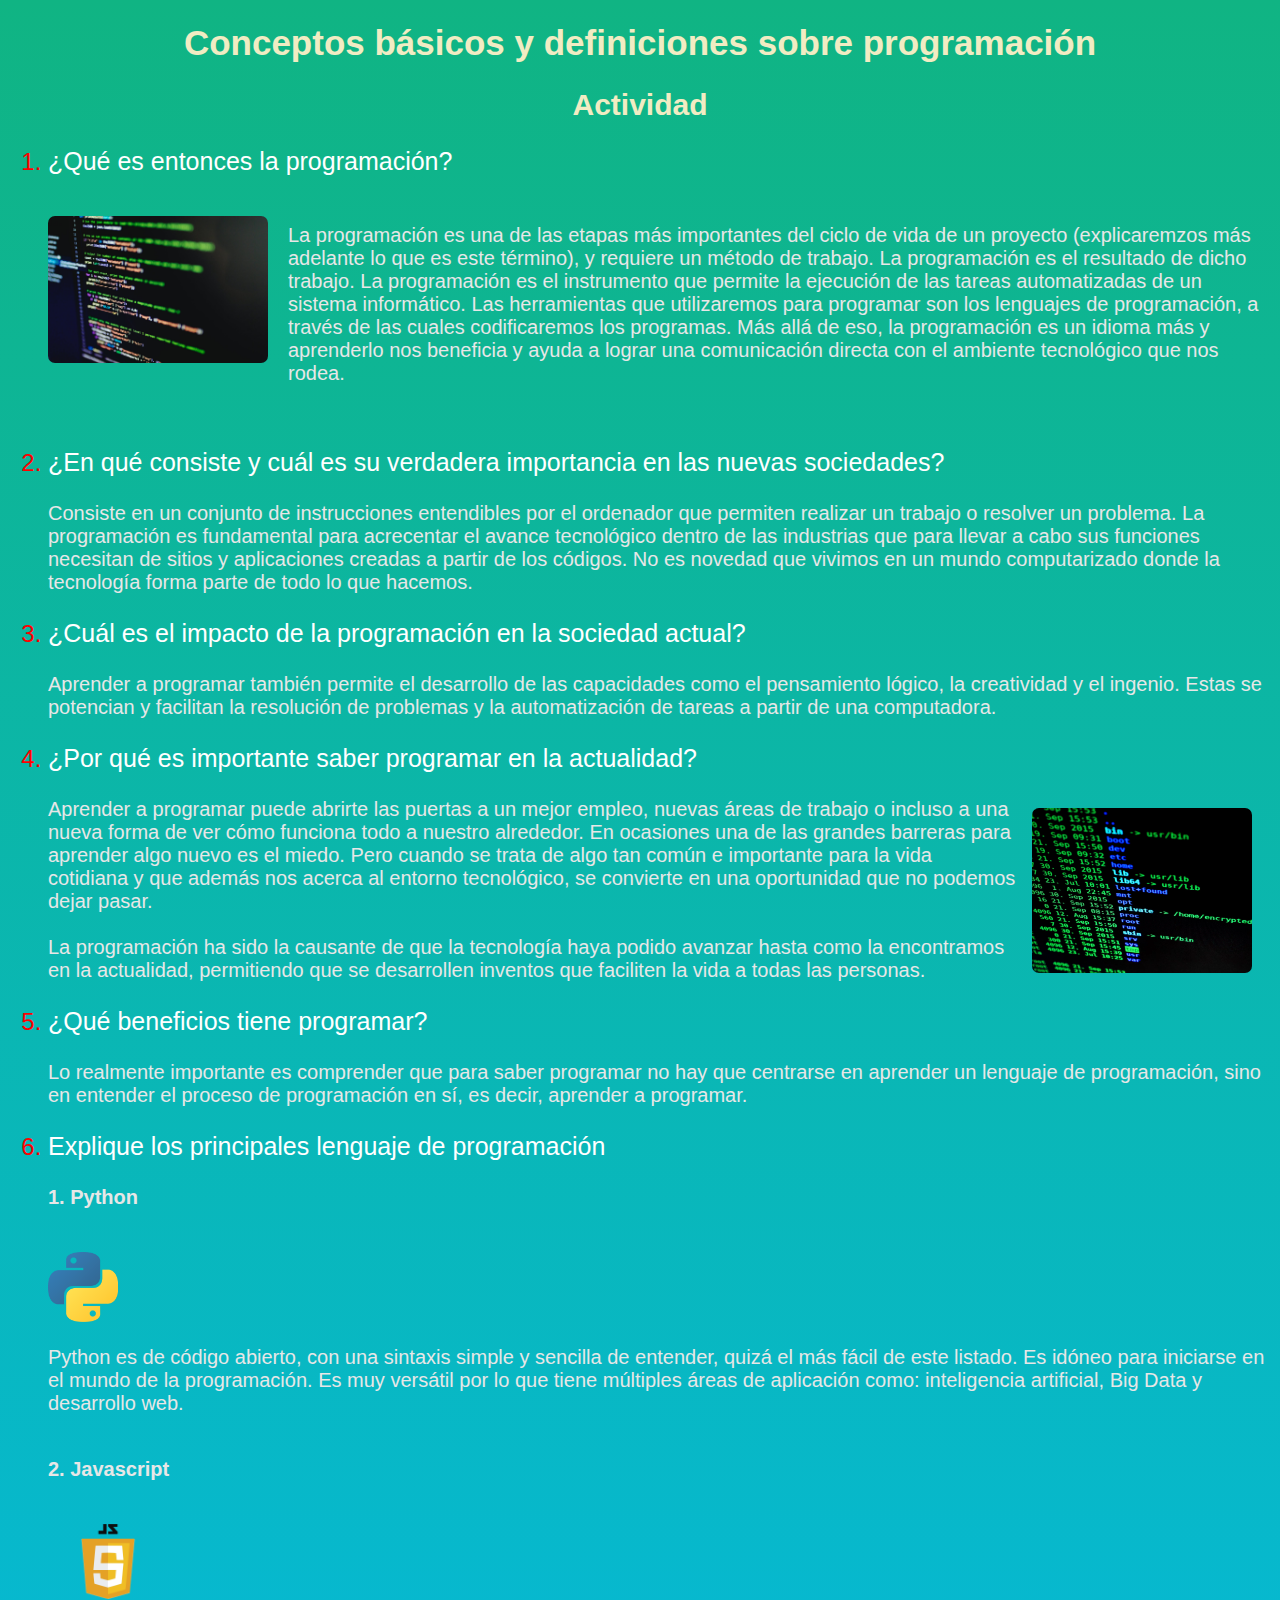
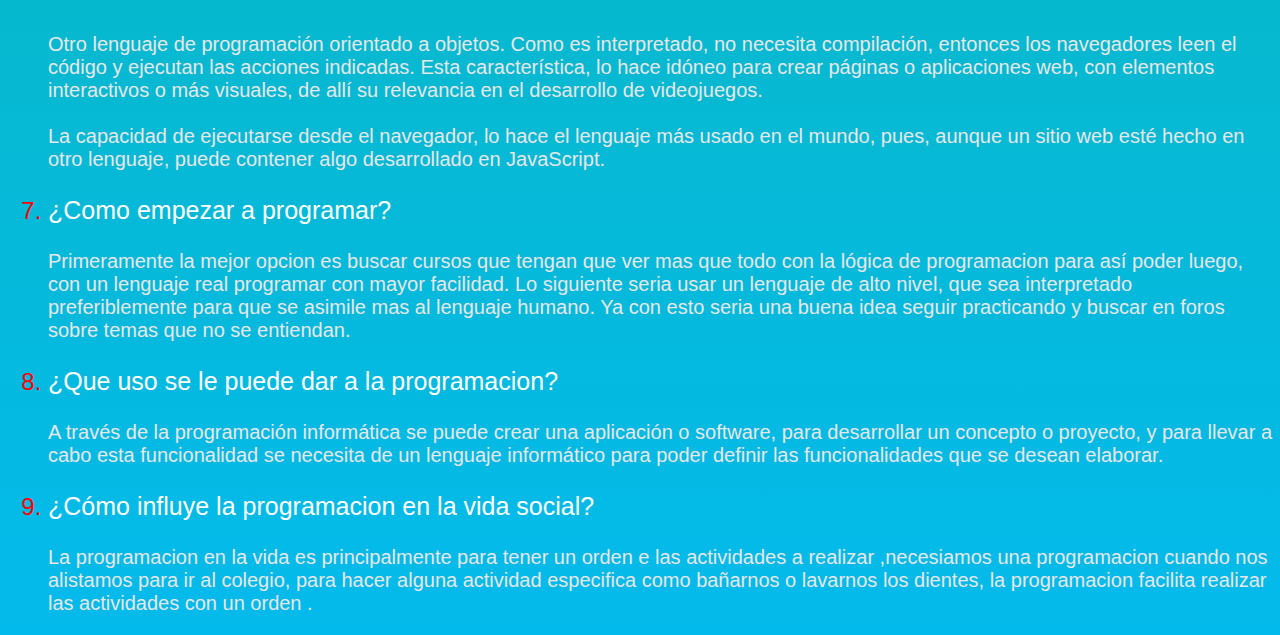
<file: index.html>
<!DOCTYPE html>
<html lang="en">
<head>
    <meta charset="UTF-8">
    <title>Conceptos Programación</title>
    <link rel="stylesheet" href="Guia_1/style.css">
</head>
<body>
    <h1>Conceptos básicos y definiciones sobre programación</h1>
    <h2>Actividad</h2>
    <article>
        <ol>
            <li><p>¿Qué es entonces la programación?</p></li>

            <img class="punto1" src="Guia_1/foto_punto_1.jpeg" width="220px">

            <p><br>La programación es una de las etapas más importantes del ciclo de vida de un proyecto (explicaremzos más adelante lo que es este término), y requiere un método de trabajo. La programación es el resultado de dicho trabajo. La programación es el instrumento que permite la ejecución de las tareas automatizadas de un sistema informático. Las herramientas que utilizaremos para programar son los lenguajes de programación, a través de las cuales codificaremos los programas. Más allá de eso, la programación es un idioma más y aprenderlo nos beneficia y ayuda a lograr una comunicación directa con el ambiente tecnológico que nos rodea.</p><br>

            <li><p>¿En qué consiste y cuál es su verdadera importancia en las nuevas sociedades?</p></li>

            <p>Consiste en un conjunto de instrucciones entendibles por el ordenador que permiten realizar un trabajo o resolver un problema. La programación es fundamental para acrecentar el avance tecnológico dentro de las industrias que para llevar a cabo sus funciones necesitan de sitios y aplicaciones creadas a partir de los códigos. No es novedad que vivimos en un mundo computarizado donde la tecnología forma parte de todo lo que hacemos.</p>

            <li><p>¿Cuál es el impacto de la programación en la sociedad actual?</p></li>

            <p>Aprender a programar también permite el desarrollo de las capacidades como el pensamiento lógico, la creatividad y el ingenio. Estas se potencian y facilitan la resolución de problemas y la automatización de tareas a partir de una computadora.</p>

            <li><p>¿Por qué es importante saber programar en la actualidad?</p></li>

            <img class="punto4" src="Guia_1/punto_4.webp" width="220px">

            <p>Aprender a programar puede abrirte las puertas a un mejor empleo, nuevas áreas de trabajo o incluso a una nueva forma de ver cómo funciona todo a nuestro alrededor.

            En ocasiones una de las grandes barreras para aprender algo nuevo es el miedo. Pero cuando se trata de algo tan común e importante para la vida cotidiana y que además nos acerca al entorno tecnológico, se convierte en una oportunidad que no podemos dejar pasar.<br><br>
            La programación ha sido la causante de que la tecnología haya podido avanzar hasta como la encontramos en la actualidad, permitiendo que se desarrollen inventos que faciliten la vida a todas las personas.
            </p>

            <li><p>¿Qué beneficios tiene programar?</p></li>

            <p>Lo realmente importante es comprender que para saber programar no hay que centrarse en aprender un lenguaje de programación, sino en entender el proceso de programación en sí, es decir, aprender a programar.</p>

            <li><p>Explique los principales lenguaje de programación</p></li>

            <p><strong>1.   Python</strong><br><br></p>
            
            <img class="punto_6" src="Guia_1/Logo_python.PNG" width="70px">

            <p>Python es de código abierto, con una sintaxis simple y sencilla de entender, quizá el más fácil de este listado. Es idóneo para iniciarse en el mundo de la programación. Es muy versátil por lo que tiene múltiples áreas de aplicación como: inteligencia artificial, Big Data y desarrollo web. <br><br></p>

            <p><strong>2.   Javascript</strong><br><br></p>

            <img class="punto_6_2" src="Guia_1/Logo_javascript.png" width="120px">
            
            <p>Otro lenguaje de programación orientado a objetos. Como es interpretado, no necesita compilación, entonces los navegadores leen el código y ejecutan las acciones indicadas. Esta característica, lo hace idóneo para crear páginas o aplicaciones web, con elementos interactivos o más visuales, de allí su relevancia en el desarrollo de videojuegos. <br><br>

            La capacidad de ejecutarse desde el navegador, lo hace el lenguaje más usado en el mundo, pues, aunque un sitio web esté hecho en otro lenguaje, puede contener algo desarrollado en JavaScript.
            </p>

            <li><p>¿Como empezar a programar?</p></li>

            <p>Primeramente la mejor opcion es buscar cursos que tengan que ver mas que todo con la lógica de programacion para así poder luego, con un lenguaje real programar con mayor facilidad. Lo siguiente seria usar un lenguaje de alto nivel, que sea interpretado preferiblemente para que se asimile mas al lenguaje humano. Ya con esto seria una buena idea seguir practicando y buscar en foros sobre temas que no se entiendan.</p>

            <li><p>¿Que uso se le puede dar a la programacion?</p></li>

            <p>A través de la programación informática se puede crear una aplicación o software, para desarrollar un concepto o proyecto, y para llevar a cabo esta funcionalidad se necesita de un lenguaje informático para poder definir las funcionalidades que se desean elaborar.</p>

            <li><p>¿Cómo influye la programacion en la vida social?</p></li>

            <p>La programacion en la vida es principalmente para tener un orden e las actividades a realizar ,necesiamos una programacion cuando nos alistamos para ir al colegio, para hacer alguna actividad especifica como bañarnos o lavarnos los dientes, la programacion facilita realizar las actividades con un orden .</p>
        </ol>
    </article>
</body>
</html>
</file>
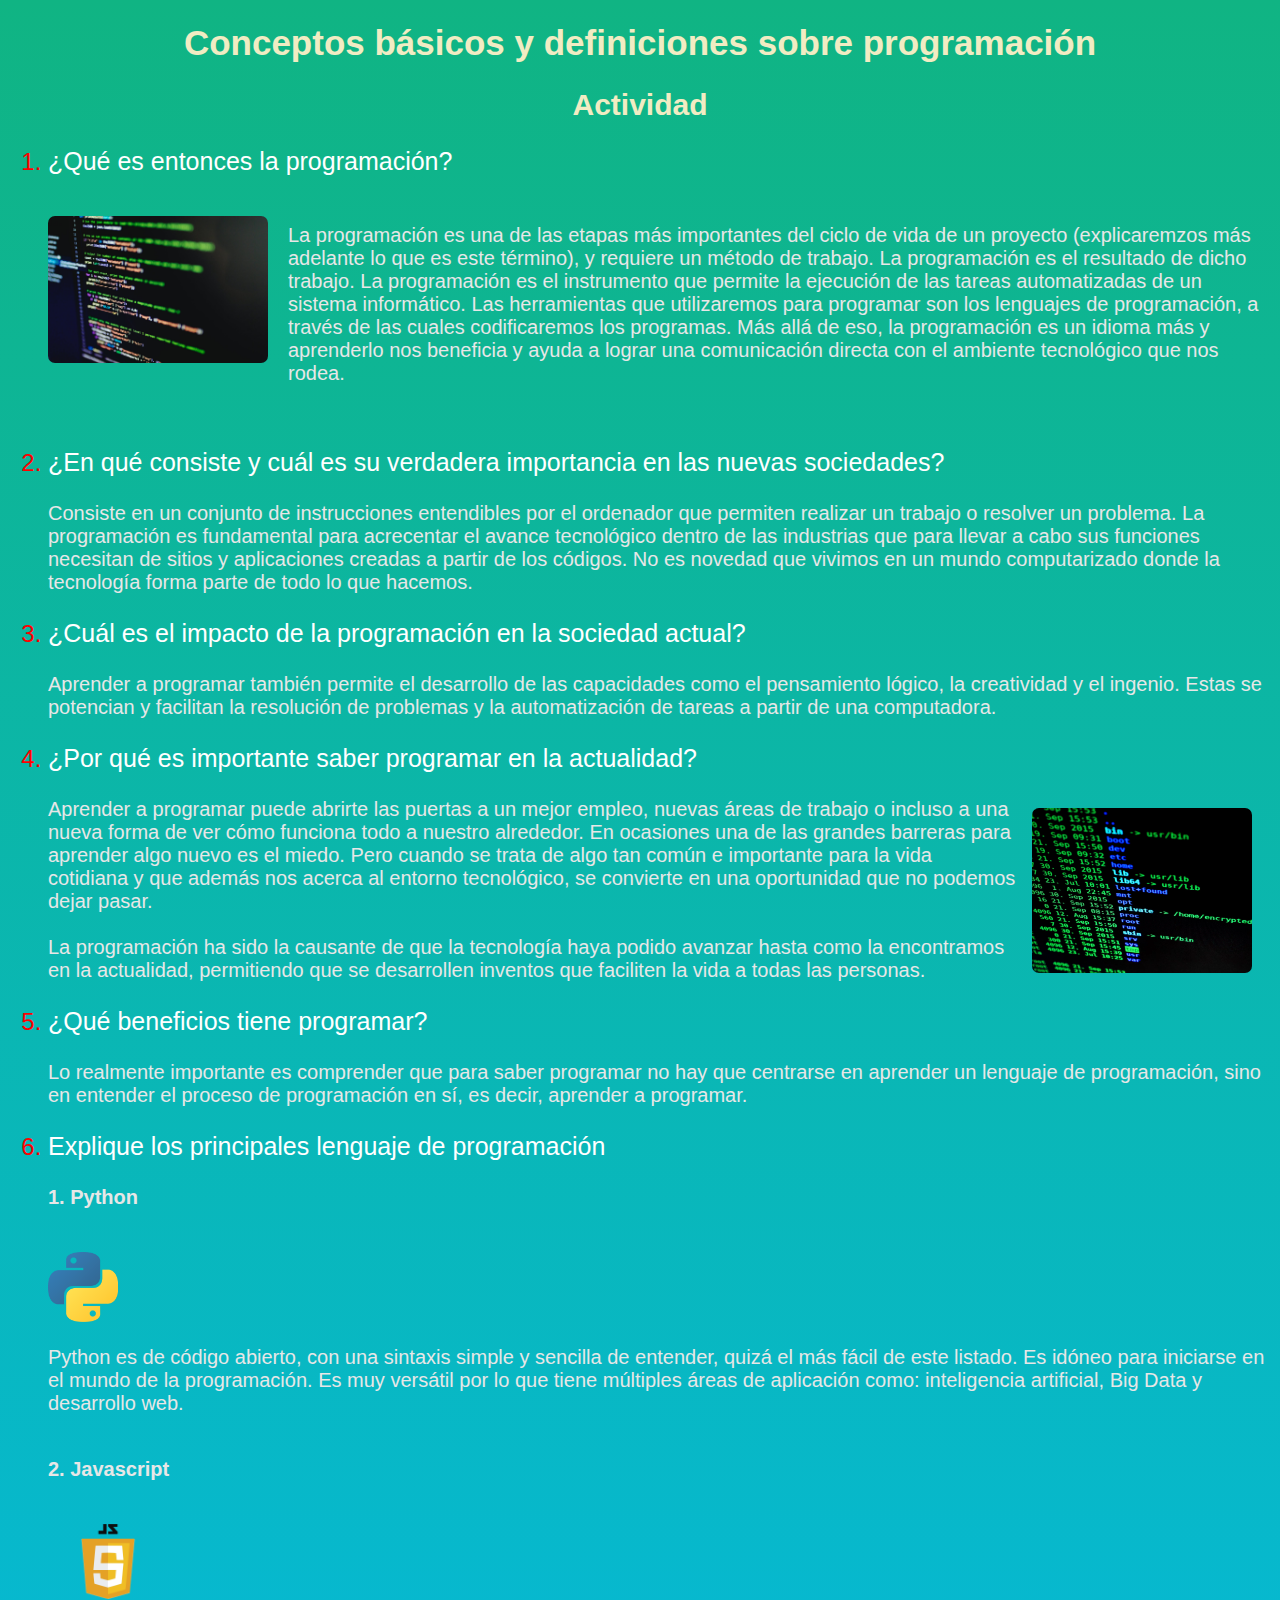
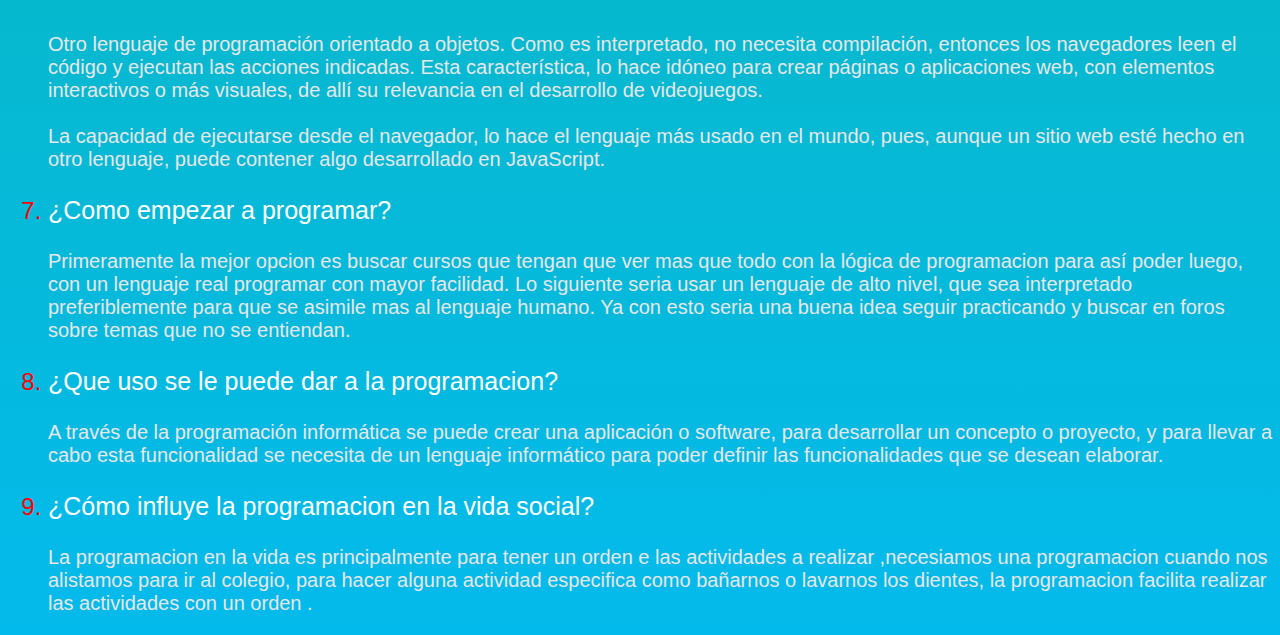
<file: Guia_1/index.html>
<!DOCTYPE html>
<html lang="en">
<head>
    <meta charset="UTF-8">
    <title>Conceptos Programación</title>
    <link rel="stylesheet" href="style.css">
</head>
<body>
    <h1>Conceptos básicos y definiciones sobre programación</h1>
    <h2>Actividad</h2>
    <article>
        <ol>
            <li><p>¿Qué es entonces la programación?</p></li>

            <img class="punto1" src="foto_punto_1.jpeg" width="220px">

            <p><br>La programación es una de las etapas más importantes del ciclo de vida de un proyecto (explicaremzos más adelante lo que es este término), y requiere un método de trabajo. La programación es el resultado de dicho trabajo. La programación es el instrumento que permite la ejecución de las tareas automatizadas de un sistema informático. Las herramientas que utilizaremos para programar son los lenguajes de programación, a través de las cuales codificaremos los programas. Más allá de eso, la programación es un idioma más y aprenderlo nos beneficia y ayuda a lograr una comunicación directa con el ambiente tecnológico que nos rodea.</p><br>

            <li><p>¿En qué consiste y cuál es su verdadera importancia en las nuevas sociedades?</p></li>

            <p>Consiste en un conjunto de instrucciones entendibles por el ordenador que permiten realizar un trabajo o resolver un problema. La programación es fundamental para acrecentar el avance tecnológico dentro de las industrias que para llevar a cabo sus funciones necesitan de sitios y aplicaciones creadas a partir de los códigos. No es novedad que vivimos en un mundo computarizado donde la tecnología forma parte de todo lo que hacemos.</p>

            <li><p>¿Cuál es el impacto de la programación en la sociedad actual?</p></li>

            <p>Aprender a programar también permite el desarrollo de las capacidades como el pensamiento lógico, la creatividad y el ingenio. Estas se potencian y facilitan la resolución de problemas y la automatización de tareas a partir de una computadora.</p>

            <li><p>¿Por qué es importante saber programar en la actualidad?</p></li>

            <img class="punto4" src="punto_4.webp" width="220px">

            <p>Aprender a programar puede abrirte las puertas a un mejor empleo, nuevas áreas de trabajo o incluso a una nueva forma de ver cómo funciona todo a nuestro alrededor.

            En ocasiones una de las grandes barreras para aprender algo nuevo es el miedo. Pero cuando se trata de algo tan común e importante para la vida cotidiana y que además nos acerca al entorno tecnológico, se convierte en una oportunidad que no podemos dejar pasar.<br><br>
            La programación ha sido la causante de que la tecnología haya podido avanzar hasta como la encontramos en la actualidad, permitiendo que se desarrollen inventos que faciliten la vida a todas las personas.
            </p>

            <li><p>¿Qué beneficios tiene programar?</p></li>

            <p>Lo realmente importante es comprender que para saber programar no hay que centrarse en aprender un lenguaje de programación, sino en entender el proceso de programación en sí, es decir, aprender a programar.</p>

            <li><p>Explique los principales lenguaje de programación</p></li>

            <p><strong>1.   Python</strong><br><br></p>
            
            <img class="punto_6" src="Logo_python.PNG" width="70px">

            <p>Python es de código abierto, con una sintaxis simple y sencilla de entender, quizá el más fácil de este listado. Es idóneo para iniciarse en el mundo de la programación. Es muy versátil por lo que tiene múltiples áreas de aplicación como: inteligencia artificial, Big Data y desarrollo web. <br><br></p>

            <p><strong>2.   Javascript</strong><br><br></p>

            <img class="punto_6_2" src="Logo_javascript.png" width="120px">
            
            <p>Otro lenguaje de programación orientado a objetos. Como es interpretado, no necesita compilación, entonces los navegadores leen el código y ejecutan las acciones indicadas. Esta característica, lo hace idóneo para crear páginas o aplicaciones web, con elementos interactivos o más visuales, de allí su relevancia en el desarrollo de videojuegos. <br><br>

            La capacidad de ejecutarse desde el navegador, lo hace el lenguaje más usado en el mundo, pues, aunque un sitio web esté hecho en otro lenguaje, puede contener algo desarrollado en JavaScript.
            </p>

            <li><p>¿Como empezar a programar?</p></li>

            <p>Primeramente la mejor opcion es buscar cursos que tengan que ver mas que todo con la lógica de programacion para así poder luego, con un lenguaje real programar con mayor facilidad. Lo siguiente seria usar un lenguaje de alto nivel, que sea interpretado preferiblemente para que se asimile mas al lenguaje humano. Ya con esto seria una buena idea seguir practicando y buscar en foros sobre temas que no se entiendan.</p>

            <li><p>¿Que uso se le puede dar a la programacion?</p></li>

            <p>A través de la programación informática se puede crear una aplicación o software, para desarrollar un concepto o proyecto, y para llevar a cabo esta funcionalidad se necesita de un lenguaje informático para poder definir las funcionalidades que se desean elaborar.</p>

            <li><p>¿Cómo influye la programacion en la vida social?</p></li>

            <p>La programacion en la vida es principalmente para tener un orden e las actividades a realizar ,necesiamos una programacion cuando nos alistamos para ir al colegio, para hacer alguna actividad especifica como bañarnos o lavarnos los dientes, la programacion facilita realizar las actividades con un orden .</p>
        </ol>
    </article>
</body>
</html>
</file>
<file: Guia_1/style.css>
body{
    font-family:"Arial";
    background: linear-gradient(#10b483, #03baec);
}

ol > li{
    font-size: 24px;
    color: red;
}

p{
    font-size: 20px;
    color: #e7e7e7;
}

ol > li > p{
    font-size: 25px;
    color:white;
}

.punto1{
    float: left;
    margin-right: 20px;
    margin-top: 15px;
    border-radius: 7px;
}

.punto4{
    float:right;
    margin-right: 20px;
    margin-top: 10px;
    border-radius: 7px;
    margin-left: 15px;
}

.punto_6_2{
    position:relative;
    margin-bottom: 10px;
}

h1, h2{
    text-align: center;
    font-size: 35px;
    color: #F1ECC3;
}

h2{
    font-size:30px ;
}
</file>
